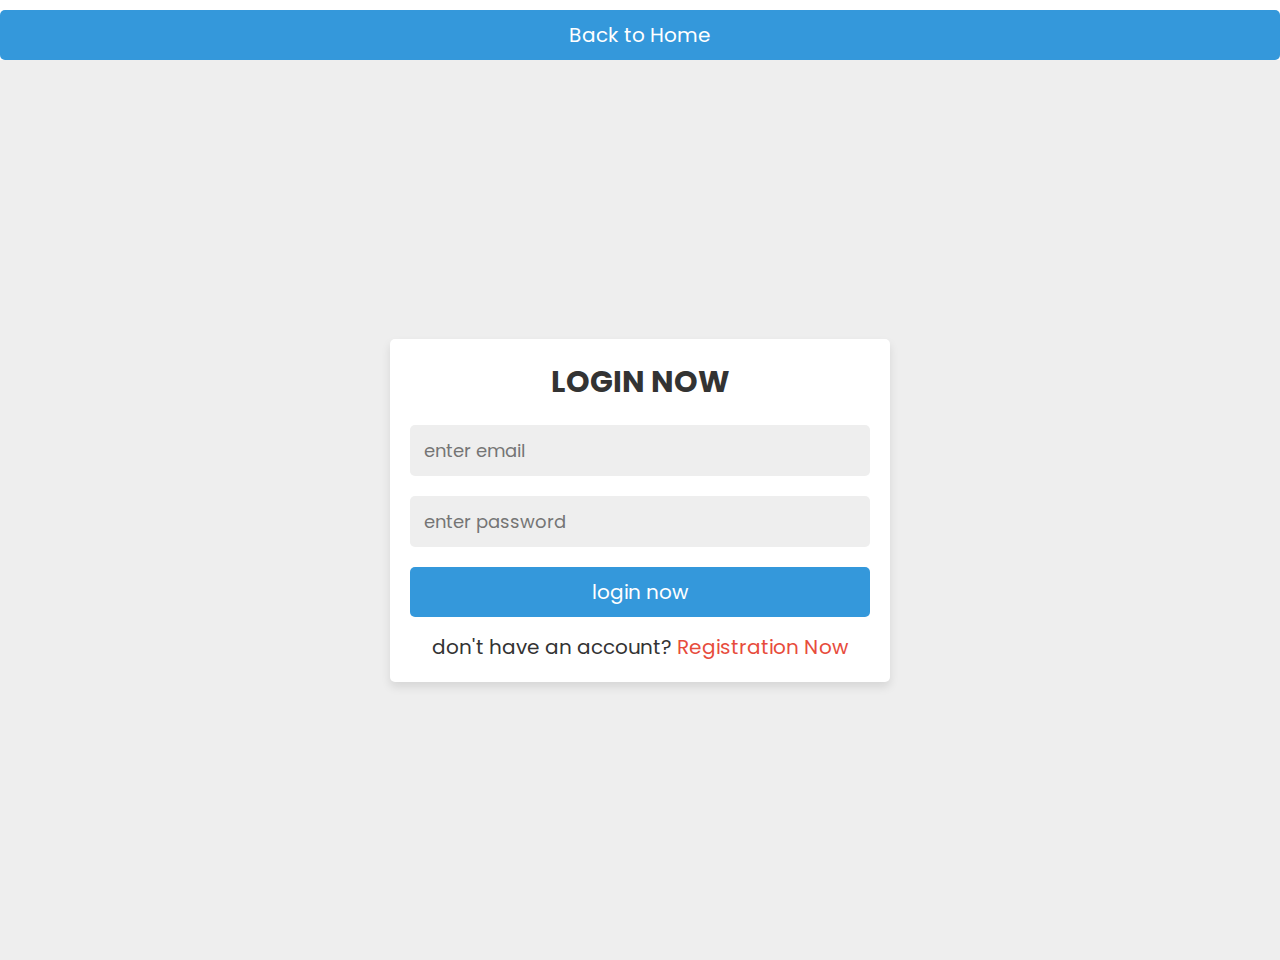
<file: login.html>
<!DOCTYPE html>
<html lang="en">
<head>
   <meta charset="UTF-8">
   <meta http-equiv="X-UA-Compatible" content="IE=edge">
   <meta name="viewport" content="width=device-width, initial-scale=1.0">
   <title>login</title>

   <!-- custom css file link  -->
   <link rel="stylesheet" href="css/style2.css">

</head>
<body>
   <a href="index.html"> <input type="submit" name="submit" value="Back to Home" class="btn"></a>
<div class="form-container">

   <form action="php/login.php" method="post" enctype="multipart/form-data">
      <h3>login now</h3>
      
      <input type="email" name="email" placeholder="enter email" class="box" required>
      <input type="password" name="password" placeholder="enter password" class="box" required>
      <input type="submit" name="submit" value="login now" class="btn">
      
      <p>don't have an account? <a href="registration.html">Registration Now </a></p>
   </form>
  


</div>

</body>
</html>
</file>
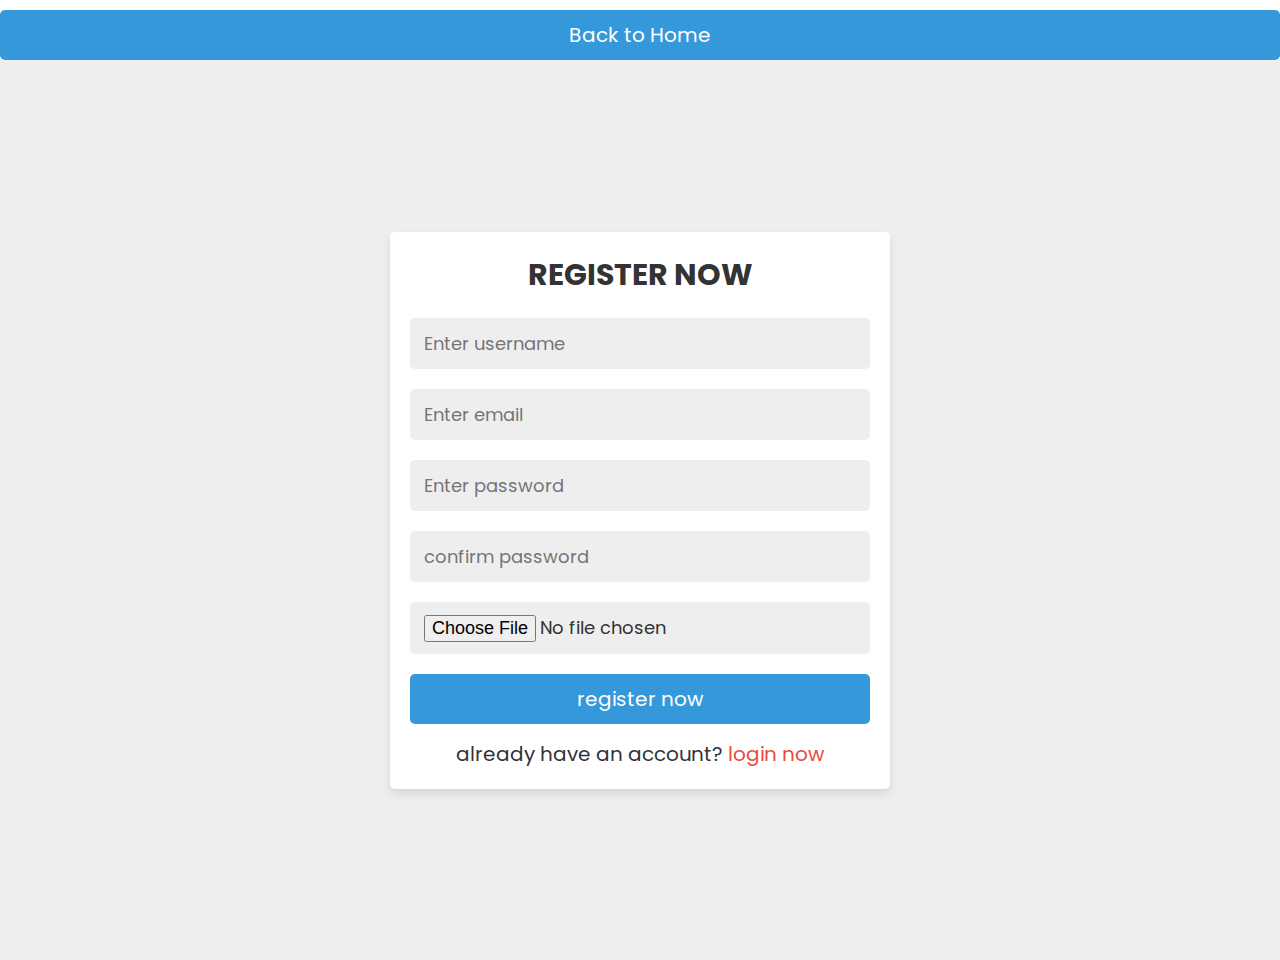
<file: registration.html>
<!DOCTYPE html>
<html lang="en">
<head>
   <meta charset="UTF-8">
   <meta http-equiv="X-UA-Compatible" content="IE=edge">
   <meta name="viewport" content="width=device-width, initial-scale=1.0">
   <title>register</title>

   <!-- custom css file link  -->
   <link rel="stylesheet" href="css/style2.css">

</head>
<body>
   <a href="index.html"> <input type="submit" name="submit" value="Back to Home" class="btn"></a>
   
<div class="form-container">

   <form action="php/registration.php" method="post" enctype="multipart/form-data">
      <h3>Register Now</h3>
      <input type="text" name="name" placeholder="Enter username" class="box" required>
      <input type="email" name="email" placeholder="Enter email" class="box" required>
      <input type="password" name="password" placeholder="Enter password" class="box" required>
      <input type="password" name="cpassword" placeholder="confirm password" class="box" required>
      <input type="file" name="image" class="box" accept="image/jpg, image/jpeg, image/png">
      <input type="submit" name="submit" value="register now" class="btn">
      <p>already have an account? <a href="login.html">login now</a></p>
   </form>

</div>

</body>
</html>
</file>
<file: css/style2.css>
@import url('https://fonts.googleapis.com/css2?family=Poppins:wght@100;200;300;400;500;600&display=swap');

:root {
    --blue: #3498db;
    --dark-blue: #2980b9;
    --red: #e74c3c;
    --dark-red: #c0392b;
    --black: #333;
    --white: #fff;
    --light-bg: #eee;
    --box-shadow: 0 5px 10px rgba(0, 0, 0, .1);
}

* {
    font-family: 'Poppins', sans-serif;
    margin: 0;
    padding: 0;
    box-sizing: border-box;
    outline: none;
    border: none;
    text-decoration: none;
}

*::-webkit-scrollbar {
    width: 10px;
}

*::-webkit-scrollbar-track {
    background-color: transparent;
}

*::-webkit-scrollbar-thumb {
    background-color: var(--blue);
}

.btn,
.delete-btn {
    width: 100%;
    border-radius: 5px;
    padding: 10px 30px;
    color: var(--white);
    display: block;
    text-align: center;
    cursor: pointer;
    font-size: 20px;
    margin-top: 10px;
}

.btn {
    background-color: var(--blue);
}

.btn:hover {
    background-color: var(--dark-blue);
}

.delete-btn {
    background-color: var(--red);
}

.delete-btn:hover {
    background-color: var(--dark-red);
}

.message {
    margin: 10px 0;
    width: 100%;
    border-radius: 5px;
    padding: 10px;
    text-align: center;
    background-color: var(--red);
    color: var(--white);
    font-size: 20px;
}

.form-container {
    min-height: 100vh;
    background-color: var(--light-bg);
    display: flex;
    align-items: center;
    justify-content: center;
    padding: 20px;
}

.form-container form {
    padding: 20px;
    background-color: var(--white);
    box-shadow: var(--box-shadow);
    text-align: center;
    width: 500px;
    border-radius: 5px;
}

.form-container form h3 {
    margin-bottom: 10px;
    font-size: 30px;
    color: var(--black);
    text-transform: uppercase;
}

.form-container form .box {
    width: 100%;
    border-radius: 5px;
    padding: 12px 14px;
    font-size: 18px;
    color: var(--black);
    margin: 10px 0;
    background-color: var(--light-bg);
}

.form-container form p {
    margin-top: 15px;
    font-size: 20px;
    color: var(--black);
}

.form-container form p a {
    color: var(--red);
}

.form-container form p a:hover {
    text-decoration: underline;
}

.container {
    min-height: 100vh;
    background-color: var(--light-bg);
    display: flex;
    align-items: center;
    justify-content: center;
    padding: 20px;
}

.container .profile {
    padding: 20px;
    background-color: var(--white);
    box-shadow: var(--box-shadow);
    text-align: center;
    width: 400px;
    border-radius: 5px;
}

.container .profile img {
    height: 150px;
    width: 150px;
    border-radius: 50%;
    object-fit: cover;
    margin-bottom: 5px;
}

.container .profile h3 {
    margin: 5px 0;
    font-size: 20px;
    color: var(--black);
}

.container .profile p {
    margin-top: 20px;
    color: var(--black);
    font-size: 20px;
}

.container .profile p a {
    color: var(--red);
}

.container .profile p a:hover {
    text-decoration: underline;
}

.update-profile {
    min-height: 100vh;
    background-color: var(--light-bg);
    display: flex;
    align-items: center;
    justify-content: center;
    padding: 20px;
}

.update-profile form {
    padding: 20px;
    background-color: var(--white);
    box-shadow: var(--box-shadow);
    text-align: center;
    width: 700px;
    text-align: center;
    border-radius: 5px;
}

.update-profile form img {
    height: 200px;
    width: 200p;
    border-radius: 50%;
    object-fit: cover;
    margin-bottom: 5px;
}

.update-profile form .flex {
    display: flex;
    justify-content: space-between;
    margin-bottom: 20px;
    gap: 15px;
}

.update-profile form .flex .inputBox {
    width: 49%;
}

.update-profile form .flex .inputBox span {
    text-align: left;
    display: block;
    margin-top: 15px;
    font-size: 17px;
    color: var(--black);
}

.update-profile form .flex .inputBox .box {
    width: 100%;
    border-radius: 5px;
    background-color: var(--light-bg);
    padding: 12px 14px;
    font-size: 17px;
    color: var(--black);
    margin-top: 10px;
}

@media (max-width:650px) {
    .update-profile form .flex {
        flex-wrap: wrap;
        gap: 0;
    }

    .update-profile form .flex .inputBox {
        width: 100%;
    }
}
</file>
